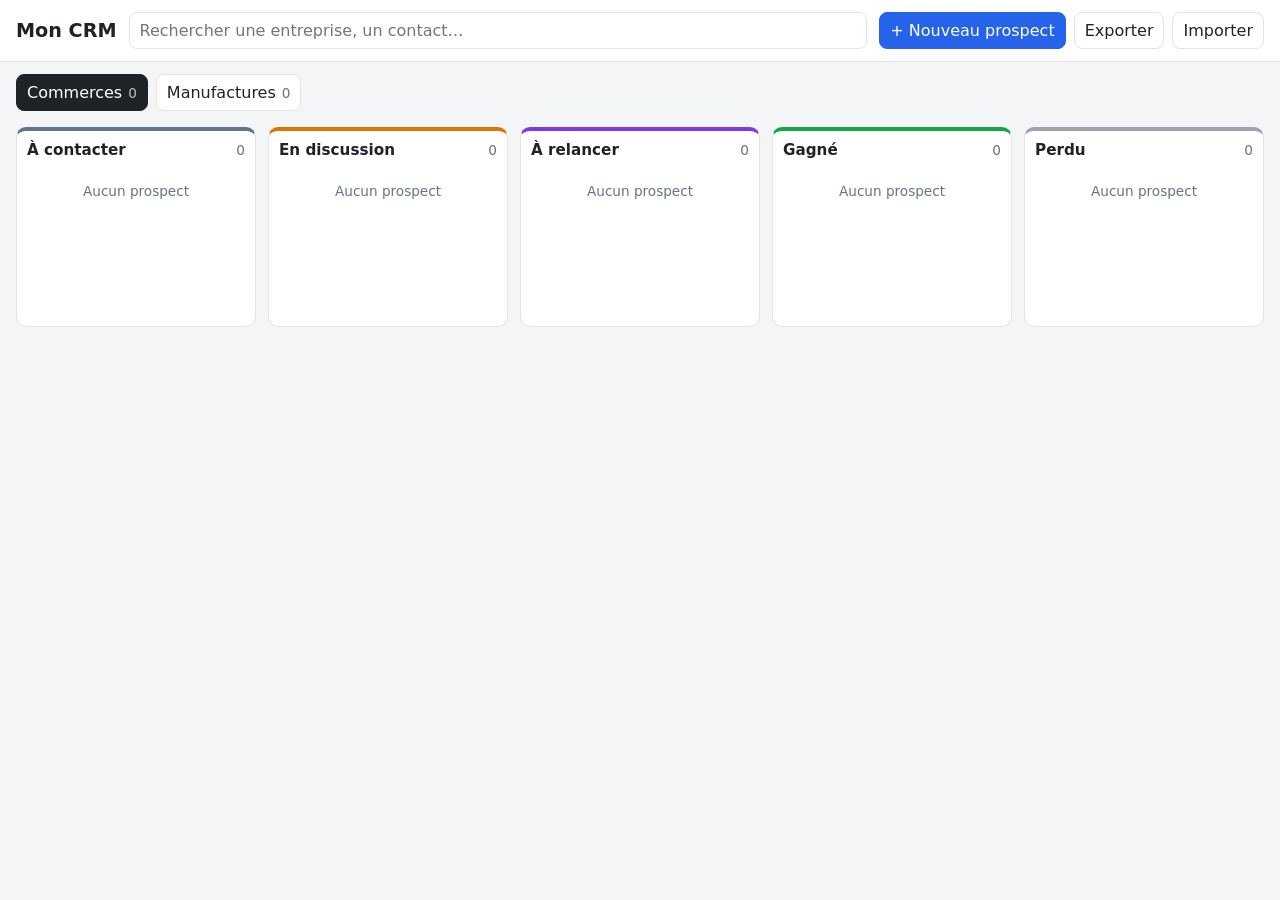
<file: index.html>
<!doctype html>
<html lang="fr">
<head>
  <meta charset="utf-8">
  <meta name="viewport" content="width=device-width, initial-scale=1">
  <title>Mon CRM</title>
  <link rel="stylesheet" href="style.css">
</head>
<body>
  <header class="topbar">
    <h1>Mon CRM</h1>
    <input id="search" type="search" placeholder="Rechercher une entreprise, un contact…" aria-label="Rechercher">
    <div class="actions">
      <button id="btn-new" class="primary">+ Nouveau prospect</button>
      <button id="btn-export" title="Télécharger une sauvegarde">Exporter</button>
      <label class="button" title="Ajouter une liste de prospects ou restaurer une sauvegarde">
        Importer <input id="file-import" type="file" accept="application/json" hidden>
      </label>
    </div>
  </header>

  <nav id="spaces" class="spaces" aria-label="Espaces"></nav>

  <main id="board" class="board" aria-label="Pipeline de vente"></main>

  <dialog id="dialog">
    <form id="form" method="dialog">
      <h2 id="form-title">Nouveau prospect</h2>
      <input type="hidden" name="id">
      <label>Entreprise *<input name="company" required></label>
      <label>Contact<input name="contact" placeholder="Prénom Nom"></label>
      <div class="row">
        <label>Téléphone<input name="phone" type="tel"></label>
        <label>Email<input name="email" type="email"></label>
      </div>
      <label>Site actuel<input name="website" placeholder="https://… (vide si pas de site)"></label>
      <div class="row">
        <label>Espace<select name="space"></select></label>
        <label>Étape<select name="stage"></select></label>
      </div>
      <label>Relancer le<input name="followUp" type="date"></label>
      <label>Notes<textarea name="notes" rows="4"></textarea></label>
      <div class="form-actions">
        <button type="button" id="btn-delete" class="danger">Supprimer</button>
        <span class="spacer"></span>
        <button type="button" id="btn-cancel">Annuler</button>
        <button type="submit" class="primary">Enregistrer</button>
      </div>
    </form>
  </dialog>

  <script src="app.js"></script>
</body>
</html>
</file>
<file: style.css>
:root {
  --bg: #f4f5f7;
  --surface: #ffffff;
  --text: #1f2328;
  --muted: #6b7280;
  --border: #e2e4e8;
  --primary: #2563eb;
  --danger: #dc2626;
  --s-todo: #64748b;
  --s-talk: #d97706;
  --s-followup: #7c3aed;
  --s-won: #16a34a;
  --s-lost: #9ca3af;
}
@media (prefers-color-scheme: dark) {
  :root {
    --bg: #15171a;
    --surface: #1f2226;
    --text: #e6e8eb;
    --muted: #9aa1ab;
    --border: #33373d;
    --primary: #4f8cff;
    --danger: #f05252;
  }
}

* { box-sizing: border-box; }
body {
  margin: 0;
  font-family: system-ui, -apple-system, "Segoe UI", Roboto, sans-serif;
  background: var(--bg);
  color: var(--text);
}

.topbar {
  display: flex;
  flex-wrap: wrap;
  gap: 12px;
  align-items: center;
  padding: 12px 16px;
  background: var(--surface);
  border-bottom: 1px solid var(--border);
}
.topbar h1 { font-size: 1.2rem; margin: 0; }
#search { flex: 1; min-width: 180px; }
.actions { display: flex; gap: 8px; flex-wrap: wrap; }

input, select, textarea, button, .button {
  font: inherit;
  color: inherit;
  padding: 8px 10px;
  border: 1px solid var(--border);
  border-radius: 8px;
  background: var(--surface);
}
button, .button { cursor: pointer; }
button:hover, .button:hover { border-color: var(--muted); }
.primary { background: var(--primary); border-color: var(--primary); color: #fff; }
.primary:hover { filter: brightness(1.08); border-color: var(--primary); }
.danger { color: var(--danger); }

.board {
  display: grid;
  grid-template-columns: repeat(5, minmax(220px, 1fr));
  gap: 12px;
  padding: 16px;
  overflow-x: auto;
  align-items: start;
}
.column {
  background: var(--surface);
  border: 1px solid var(--border);
  border-top: 4px solid var(--stage-color);
  border-radius: 10px;
  padding: 10px;
  min-height: 200px;
}
.column.drag-over { outline: 2px dashed var(--primary); }
.column header {
  display: flex;
  justify-content: space-between;
  align-items: baseline;
  margin-bottom: 8px;
}
.column h2 { font-size: 0.95rem; margin: 0; }
.count { color: var(--muted); font-size: 0.85rem; }

.card {
  background: var(--bg);
  border: 1px solid var(--border);
  border-radius: 8px;
  padding: 10px;
  margin-bottom: 8px;
  cursor: pointer;
}
.card:hover { border-color: var(--muted); }
.card.dragging { opacity: 0.5; }
.card strong { display: block; }
.card .meta { color: var(--muted); font-size: 0.85rem; margin-top: 4px; word-break: break-word; }
.card a { color: var(--primary); }
.card .followup { font-size: 0.8rem; margin-top: 6px; color: var(--s-followup); }
.card .followup.due { color: var(--danger); font-weight: 600; }

.spaces {
  display: flex;
  gap: 8px;
  padding: 12px 16px 0;
}
.space-tab { display: flex; gap: 6px; align-items: baseline; }
.space-tab.active { background: var(--text); color: var(--surface); border-color: var(--text); }
.space-tab.active .count { color: inherit; opacity: 0.7; }

.empty { color: var(--muted); font-size: 0.85rem; text-align: center; padding: 16px 0; }

dialog {
  border: 1px solid var(--border);
  border-radius: 12px;
  background: var(--surface);
  color: var(--text);
  width: min(520px, calc(100vw - 32px));
  padding: 20px;
}
dialog::backdrop { background: rgb(0 0 0 / 0.4); }
#form h2 { margin: 0 0 12px; font-size: 1.1rem; }
#form label { display: flex; flex-direction: column; gap: 4px; margin-bottom: 10px; font-size: 0.9rem; }
#form .row { display: grid; grid-template-columns: 1fr 1fr; gap: 10px; }
.form-actions { display: flex; gap: 8px; margin-top: 8px; }
.spacer { flex: 1; }

@media (max-width: 700px) {
  .board { grid-template-columns: 1fr; }
  #form .row { grid-template-columns: 1fr; }
}
</file>
